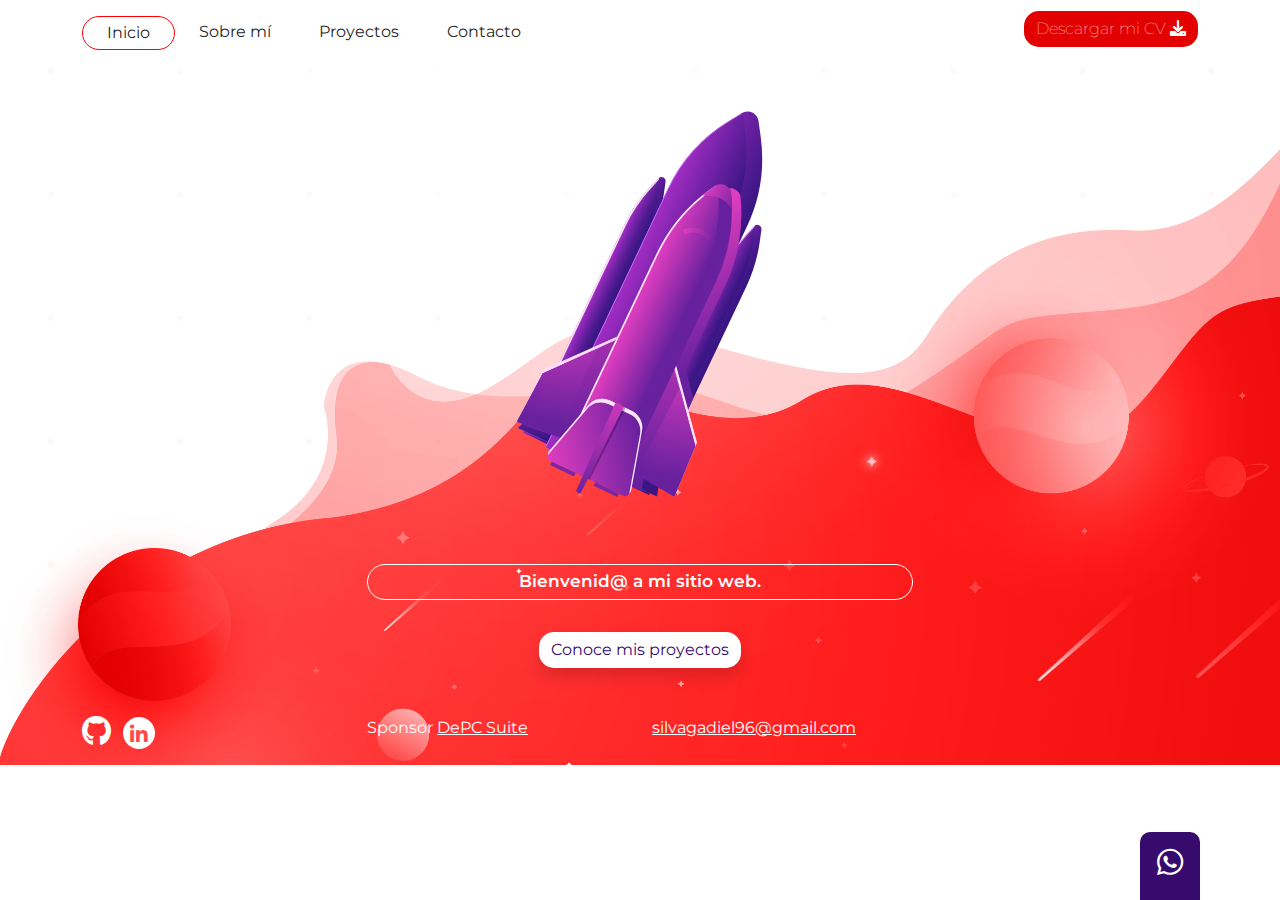
<file: index.html>
<!DOCTYPE html>
<html lang="es">

<head>

    <meta charset="UTF-8">
    <meta http-equiv="X-UA-Compatible" content="IE=edge">
    <meta name="viewport" content="width=device-width, initial-scale=1.0">


    <title>Inicio</title>

    <link rel="stylesheet" href="css/fontawesome/css/all.min.css">
    <link rel="stylesheet" href="css/fontawesome/css/fontawesome.min.css">
    <link rel="stylesheet" href="css/bootstrap/css/bootstrap.min.css">
    <script src="css/bootstrap/js/bootstrap.bundle.min.js"></script>
    <link rel="stylesheet" href="./css/styles.css">
    <link rel="shortcut icon" href="./images/Imagenes/favicon.ico" type="image/x-icon">

</head>

<body id="inicio" class="d-flex flex-column h-100">

    <!--Barra de Navegacion-->
    <header>

        <nav class="navbar navbar-expand-md mb-4">
            <div class="container">
                <button class="navbar-toggler" type="button" data-bs-toggle="collapse" data-bs-target="#navbarCollapse"
                    aria-controls="navbarCollapse" aria-expanded="false" aria-label="Toggle navigation">
                    <span class="navbar-toggler-icon"></span>
                </button>
                <div class="collapse navbar-collapse" id="navbarCollapse">
                    <ul class="navbar-nav me-auto mb-2 mb-md-0 mt-2">
                        <li class="nav-item">
                            <a class="nav-link px-4 py-1 active" href="index.html">Inicio</a>
                        </li>
                        <li class="nav-item">
                            <a class="nav-link px-4 py-1" href="sobre-mi.html">Sobre mí</a>
                        </li>
                        <li class="nav-item">
                            <a class="nav-link px-4 py-1" href="proyectos.html">Proyectos</a>
                        </li>
                        <li class="nav-item">
                            <a class="nav-link px-4 py-1" href="contacto.html">Contacto</a>
                        </li>
                    </ul>
                    <div class="d-inline">
                        <a href="" class="btn btn-rojo"> Descargar mi CV <i class="fa-solid fa-download"></i></a>
                    </div>
                </div>
            </div>
        </nav>

    </header>

    <!--Contenido principal-->
    <main class="container">
        <div class="row">
            <div class="col-12 mt-4 text-center div-cohete">
                <a href="./proyectos.html">
                    <img src="./images/Imagenes/cohete.svg" alt="cohete" class="cohete">
                </a>
            </div>
        </div>
        <div class="row justify-content-center">
            <div class="col-12 col-sm-6 my-4 mt-sm-5 text-center mb-3">
                <div class="input-home">
                    <p class="p-1">Bienvenid@ a mi sitio web.</p>
                </div>
            </div>
        </div>
        <div class="row">
            <div class="col-12 text-center">
                <a href="./proyectos.html" class="btn shadow">Conoce mis proyectos</a>
            </div>
        </div>
    </main>

    <!--Contenido Footer-->
    <footer class="container mt-5 pb-3">
        <div class="row">
            <div class="col-sm-3 col-12 text-center text-sm-start">
                <a href="" target="_blank" title="Github"><i class="fab fa-github"></i></a>
                <a href="" target="_blank" title="Linkedin"><i class="fab fa-linkedin-in"></i></a>
            </div>
            <div class="col-sm-3 col-12 text-center text-sm-start">
                Sponsor <a href="">DePC Suite</a>
            </div>
            <div class="col-sm-3 col-12 text-center text-sm-start">
                <a href="">silvagadiel96@gmail.com</a>
            </div>
        </div>
        <div class="btn-whatsapp">
            <a href="https://api.whatsapp.com/send?phone=541162423341" title="whatsapp">
                <i class="fa-brands fa-whatsapp"></i>
            </a>
        </div>
    </footer>

</body>

</html>
</file>
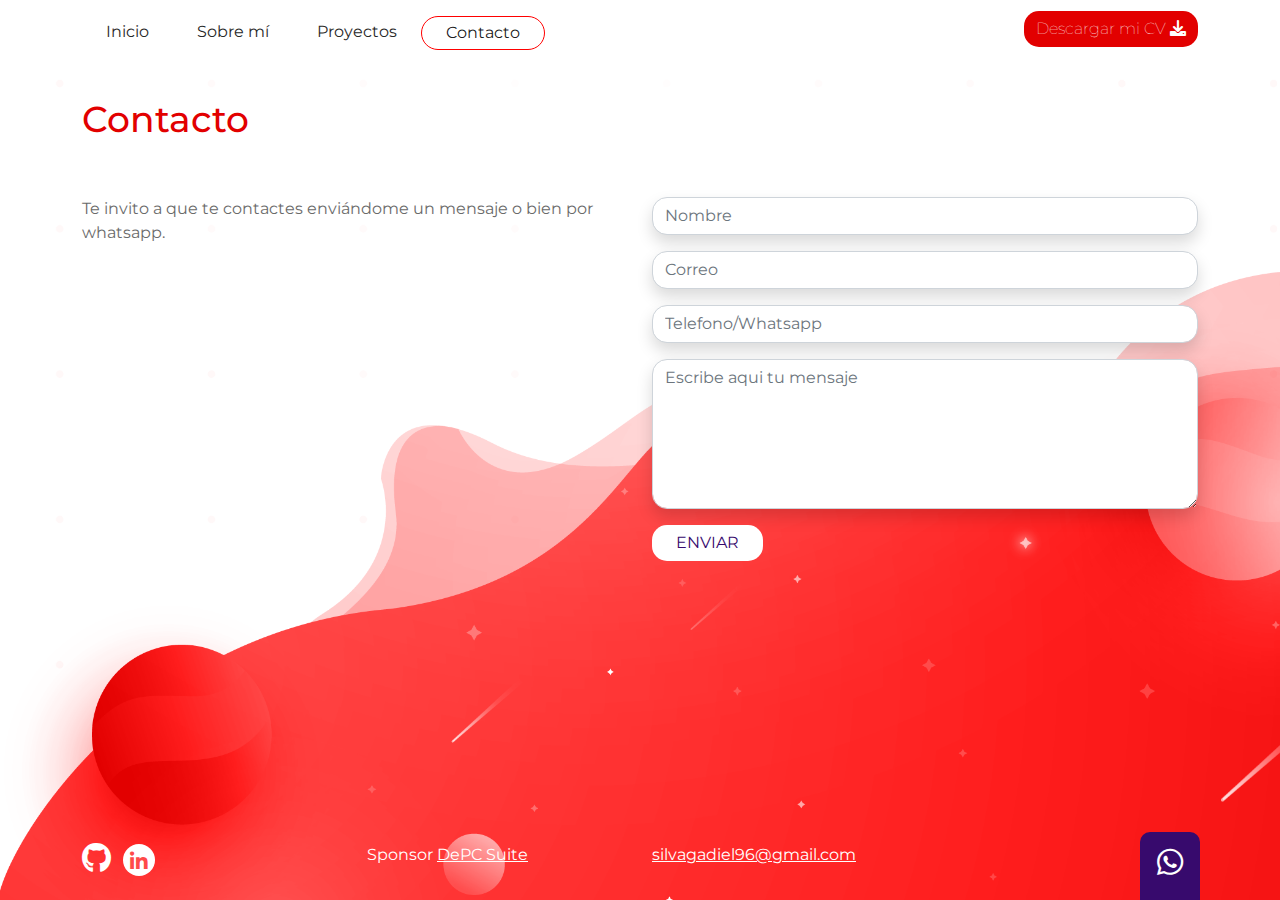
<file: contacto.html>
<!DOCTYPE html>
<html lang="es" class="h-100">

<head>
    <meta charset="UTF-8">
    <meta http-equiv="X-UA-Compatible" content="IE=edge">
    <meta name="viewport" content="width=device-width, initial-scale=1.0">

    <title>Contacto</title>

    <link rel="stylesheet" href="css/fontawesome/css/all.min.css">
    <link rel="stylesheet" href="css/fontawesome/css/fontawesome.min.css">
    <link rel="stylesheet" href="css/bootstrap/css/bootstrap.min.css">
    <script src="css/bootstrap/js/bootstrap.bundle.min.js"></script>
    <link rel="stylesheet" href="./css/styles.css">
    <link rel="shortcut icon" href="./images/Imagenes/favicon.ico" type="image/x-icon">
</head>

<body id="contacto" class="d-flex flex-column h-100">

    <!--Barra de Navegacion-->
    <header>
        <nav class="navbar navbar-expand-md mb-4">
            <div class="container">
                <button class="navbar-toggler" type="button" data-bs-toggle="collapse" data-bs-target="#navbarCollapse"
                    aria-controls="navbarCollapse" aria-expanded="false" aria-label="Toggle navigation">
                    <span class="navbar-toggler-icon"></span>
                </button>
                <div class="collapse navbar-collapse" id="navbarCollapse">
                    <ul class="navbar-nav me-auto mb-2 mb-md-0 mt-2">
                        <li class="nav-item">
                            <a class="nav-link px-4 py-1" href="index.html">Inicio</a>
                        </li>
                        <li class="nav-item">
                            <a class="nav-link px-4 py-1" href="sobre-mi.html">Sobre mí</a>
                        </li>
                        <li class="nav-item">
                            <a class="nav-link px-4 py-1" href="proyectos.html">Proyectos</a>
                        </li>
                        <li class="nav-item">
                            <a class="nav-link px-4 py-1 active" href="contacto.html">Contacto</a>
                        </li>
                    </ul>
                    <div class="d-inline">
                        <a href="" class="btn btn-rojo"> Descargar mi CV <i class="fa-solid fa-download"></i></a>
                    </div>
                </div>
            </div>
        </nav>
    </header>

    <!--Contenido principal area Contacto-->
    <main class="container">
        <div class="row">
            <div class="col-12 mt-3 mb-5">
                <h1>Contacto</h1>
            </div>
        </div>
        <div class="row">
            <div class="col-sm-6 col-12">
                <p>Te invito a que te contactes enviándome un mensaje o bien por whatsapp.</p>
            </div>

            <!--Formulario-->
            <div class="col-sm-6 col-12">
                <form action="" method="post">
                    <div class="pb-3">
                        <input type="text" name="txtNombre" id="txtNombre" placeholder="Nombre"
                            class="form-control shadow" required>
                    </div>
                    <div class="pb-3">
                        <input type="email" name="txtCorreo" id="txtCorreo" placeholder="Correo"
                            class="form-control shadow" required>
                    </div>
                    <div class="pb-3">
                        <input type="number" name="txtTelefono" id="txtTelefono" placeholder="Telefono/Whatsapp"
                            class="form-control shadow" required>
                    </div>
                    <div class="pb-3">
                        <textarea name="txtMensaje" id="txtMensaje" placeholder="Escribe aqui tu mensaje"
                            class="form-control shadow" required></textarea>
                    </div>
                    <div class="me-auto text-right">
                        <button type="summit" mame="Enviar" class="btn px-4">ENVIAR</button>
                    </div>
                </form>
            </div>
        </div>
    </main>

    <!--Contenido Footer-->
    <footer class="container mt-auto pb-4">
        <div class="row">
            <div class="col-sm-3 col-12 text-center text-sm-start">
                <a href="" target="_blank" title="Github"><i class="fab fa-github"></i></a>
                <a href="" target="_blank" title="Linkedin"><i class="fab fa-linkedin-in"></i></a>

            </div>
            <div class="col-sm-3 col-12 text-center text-sm-start">
                Sponsor <a href="">DePC Suite</a>
            </div>
            <div class="col-sm-3 col-12 text-center text-sm-start">
                <a href="">silvagadiel96@gmail.com</a>
            </div>
        </div>
        <div class="btn-whatsapp">
            <a href="https://api.whatsapp.com/send?phone=541162423341" title="whatsapp">
                <i class="fa-brands fa-whatsapp"></i>
            </a>
        </div>
    </footer>

</body>

</html>
</file>
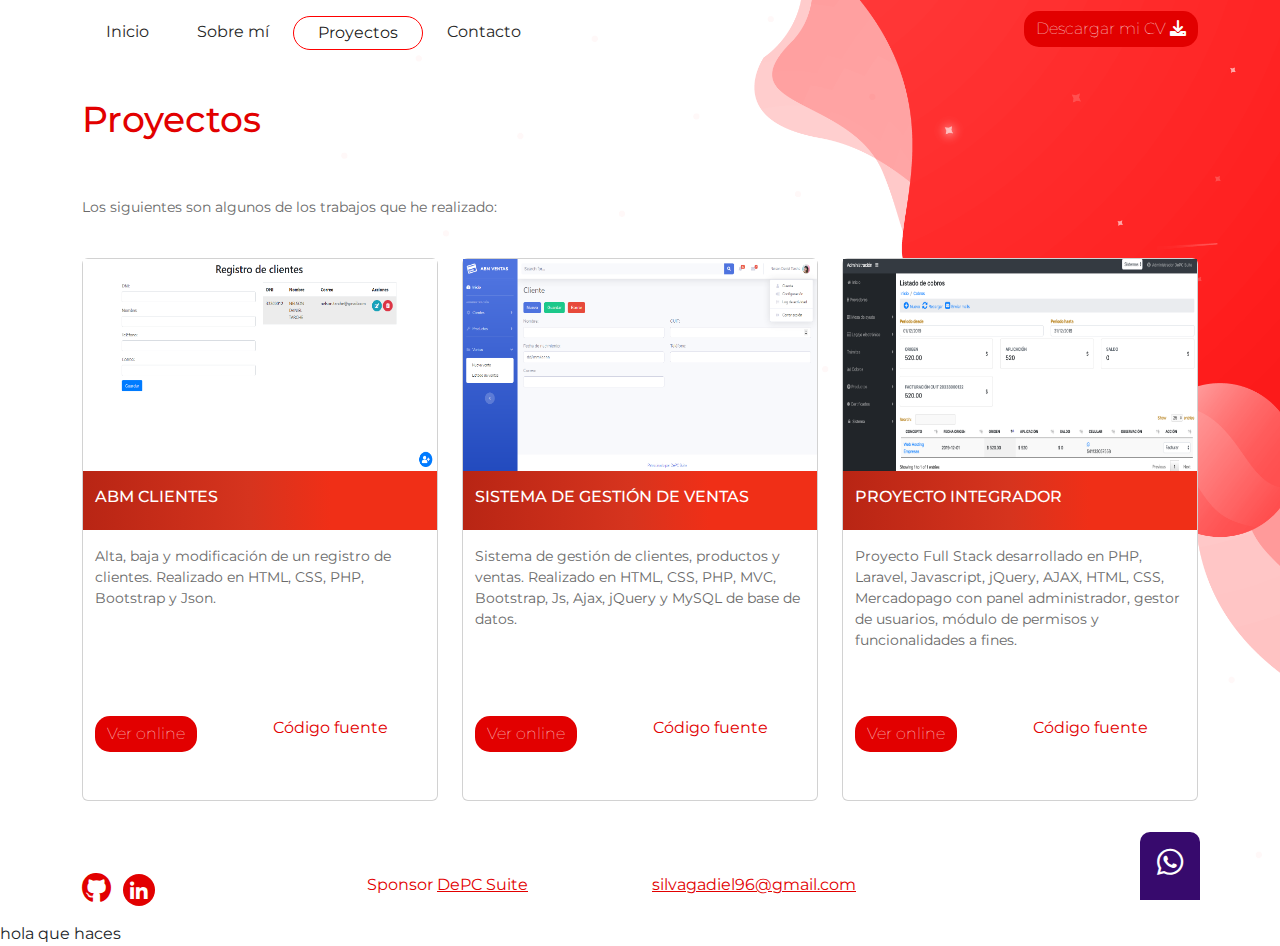
<file: proyectos.html>
<!DOCTYPE html>
<html lang="es">

<head>

    <meta charset="UTF-8">
    <meta http-equiv="X-UA-Compatible" content="IE=edge">
    <meta name="viewport" content="width=device-width, initial-scale=1.0">

    <title>Proyectos</title>

    <link rel="stylesheet" href="css/fontawesome/css/all.min.css">
    <link rel="stylesheet" href="css/fontawesome/css/fontawesome.min.css">
    <link rel="stylesheet" href="css/bootstrap/css/bootstrap.min.css">
    <script src="css/bootstrap/js/bootstrap.bundle.min.js"></script>
    <link rel="stylesheet" href="./css/styles.css">
    <link rel="shortcut icon" href="./images/Imagenes/favicon.ico" type="image/x-icon">

</head>

<body id="proyectos" class="d-flex flex-column h-100">

    <!--Barra de Navegacion-->
    <header>

        <nav class="navbar navbar-expand-md mb-4">
            <div class="container">
                <button class="navbar-toggler" type="button" data-bs-toggle="collapse" data-bs-target="#navbarCollapse"
                    aria-controls="navbarCollapse" aria-expanded="false" aria-label="Toggle navigation">
                    <span class="navbar-toggler-icon"></span>
                </button>
                <div class="collapse navbar-collapse" id="navbarCollapse">
                    <ul class="navbar-nav me-auto mb-2 mb-md-0 mt-2">
                        <li class="nav-item">
                            <a class="nav-link px-4 py-1" href="index.html">Inicio</a>
                        </li>
                        <li class="nav-item">
                            <a class="nav-link px-4 py-1" href="sobre-mi.html">Sobre mí</a>
                        </li>
                        <li class="nav-item">
                            <a class="nav-link px-4 py-1 active" href="proyectos.html">Proyectos</a>
                        </li>
                        <li class="nav-item">
                            <a class="nav-link px-4 py-1 " href="contacto.html">Contacto</a>
                        </li>
                    </ul>
                    <div class="d-inline">
                        <a href="" class="btn btn-rojo"> Descargar mi CV <i class="fa-solid fa-download"></i></a>
                    </div>
                </div>
            </div>
        </nav>

    </header>

    <!--Contenido principal-->
    <main class="container">

        <div class="row">
            <div class="col-12 mt-3 mb-5">
                <h1>Proyectos</h1>
            </div>
        </div>

        <div class="row">
            <div class="col-12">
                <p>Los siguientes son algunos de los trabajos que he realizado:</p>
            </div>
        </div>

        <!--Contenido de las tarjetas, mismo estilizacion-->
        <div class="row">
            <!--Contenedor de cada tarjeta 1-->
            <div class="col-md-4 col-12 p-sm-4 px-4 py-2">
                <!--cada div sirve para cada parte de la tarjeta-->
                <div class="row card">
                    <div class="col-12 p-0">
                        <img src="./images/Imagenes/abmclientes.png" alt="" class="img-fluid">
                    </div>
                    <div class="col-12 color-gradiente py-3">
                        <h2>ABM CLIENTES</h2>
                    </div>
                    <div class="col-12 py-3">
                        <p>Alta, baja y modificación de un registro de clientes. Realizado en HTML, CSS, PHP, Bootstrap
                            y Json.</p>
                    </div>

                    <div class="row py-5">
                        <div class="col-6">
                            <a href="sistema/abmclientes" class="btn btn-rojo" target="_blank">Ver online</a>
                        </div>
                        <div class="col-6 link-rojo text-center"><a href="">Código fuente</a></div>
                    </div>
                </div>
            </div>
            <!--Contenedor de cada tarjeta 2-->
            <div class="col-md-4 col-12 p-sm-4 px-4 py-2">
                <div class="row card">
                    <div class="col-12 p-0">
                        <img src="./images/Imagenes/abmventas.png" alt="" class="img-fluid">
                    </div>
                    <div class="col-12 color-gradiente py-3">
                        <h2>SISTEMA DE GESTIÓN DE VENTAS</h2>
                    </div>
                    <div class="col-12 py-3">
                        <p>Sistema de gestión de clientes, productos y ventas. Realizado en HTML, CSS, PHP, MVC,
                            Bootstrap, Js, Ajax, jQuery y MySQL de base de datos.</p>
                    </div>

                    <div class="row py-5">
                        <div class="col-6">
                            <a href="sistema/abmclientes" class="btn btn-rojo" target="_blank">Ver online</a>
                        </div>
                        <div class="col-6 link-rojo text-center"><a href="">Código fuente</a></div>
                    </div>
                </div>
            </div>
            <!--Contenedor de cada tarjeta 3-->
            <div class="col-md-4 col-12 p-sm-4 px-4 py-2">
                <div class="row card">
                    <div class="col-12 p-0">
                        <img src="./images/Imagenes/proyecto-integrador.png" alt="" class="img-fluid">
                    </div>
                    <div class="col-12 color-gradiente py-3">
                        <h2>PROYECTO INTEGRADOR</h2>
                    </div>
                    <div class="col-12 py-3">
                        <p>Proyecto Full Stack desarrollado en PHP, Laravel, Javascript, jQuery, AJAX, HTML, CSS,
                            Mercadopago con panel administrador, gestor de usuarios, módulo de permisos y
                            funcionalidades a fines.</p>
                    </div>

                    <div class="row py-5">
                        <div class="col-6">
                            <a href="sistema/abmclientes" class="btn btn-rojo" target="_blank">Ver online</a>
                        </div>
                        <div class="col-6 link-rojo text-center"><a href="">Código fuente</a></div>
                    </div>
                </div>
            </div>
        </div>
    </main>

    <!--Contenido Footer-->
    <footer class="container mt-5 pb-3">
        <div class="row">
            <div class="col-sm-3 col-12 text-center text-sm-start">
                <a href="" target="_blank" title="Github"><i class="fab fa-github"></i></a>
                <a href="" target="_blank" title="Linkedin"><i class="fab fa-linkedin-in"></i></a>
            </div>
            <div class="col-sm-3 col-12 text-center text-sm-start">
                Sponsor <a href="">DePC Suite</a>
            </div>
            <div class="col-sm-3 col-12 text-center text-sm-start">
                <a href="">silvagadiel96@gmail.com</a>
            </div>
        </div>
        <div class="btn-whatsapp">
            <a href="https://api.whatsapp.com/send?phone=541162423341" title="whatsapp">
                <i class="fa-brands fa-whatsapp"></i>
            </a>
        </div>
    </footer>

    hola que haces

</body>

</html>
</file>
<file: css/styles.css>
/*IMPORT; nos permite vincular distintas fuentes, proporcionadas por google en este caso*/
@import url('https://fonts.googleapis.com/css2?family=Montserrat:ital,wght@0,100;0,200;0,300;0,400;0,500;0,600;0,700;0,800;0,900;1,100;1,200;1,300;1,400;1,500;1,600;1,700;1,800;1,900&display=swap');

/*con el root puedo generar varialbes, que puedo utilizar en mi codigo, facilitanto el uso de las propiedades y valores como el color de un elemento*/
:root {

    --headers-color: #e20000;
    --btn-color: #E20000;
    --btn-media-color: rgba(227, 0, 0, 0.5);
    --links-color: #E20000;
}

* {
    box-sizing: border-box;
}

body {
    /*tipo de fuente de google fonts*/
    font-family: 'Montserrat', sans-serif;
    margin: 0;
}

/*MODIFICACIONES GENERALES, PARRAFOS, ENCABEZADOS.*/
h1 {
    color: var(--headers-color);
    font-size: 36px;
}

h2 {
    font-size: 24px;
    /*modifica el tipo de letra, de minuscula a mayuscula*/
    color: white;
}

h3 {
    font-size: 14px;
    /*tamaño de la fuente en los encabezados terciarios*/
    color: #282828;
    font-weight: 300;
    /*trazado de la fuente*/
}

p {
    color: #6a6a6a;
    font-size: 16px;
}

.img-fluid {
    /*damos propiedades predeterminadas para todas las img y no tener q agrandar el codigo*/
    height: auto;
    max-width: 100%;
}


/*botones generales*/
.btn {
    /*color del texto*/
    color: #370a6d;
    /*fondo del boton*/
    background-color: white;
    /*propiedad para no dejar bordes en los botones*/
    border: none;
}

/*botones con fondo rojo*/
.btn-rojo {
    background-color: #E20000;
    color: white;
    font-weight: 100;
}

/*propiedad hover, permite modifica propiedades css, al pasar el cursor sobre la caja*/
.btn:hover {
    color: white;
    background-color: #370a6d;
}


.link-rojo a {
    color: var(--links-color);
    text-decoration: none;
}


/*BARRA DE NAVEGACION*/
nav .active {
    /*borde activo en la barra de navegacion*/
    border: 1px solid red;
    /*borde activo*/
    border-radius: 20px;
}

nav .nav-link {
    /*color del texto de los links de navegacion*/
    color: #282828;
}

nav .btn-rojo {
    /*fondo del boton CV*/
    background-color: #e20000;
    /*Tamaño de la fuente*/
    font-weight: 100;
    /*color del boton CV*/
    color: white;

}

/*MODIFICACIONES AREA INICIO*/
#inicio {
    /*fondo de contacto*/
    background-image: url(../images/Imagenes/fondo-contacto.png);
    /*propiedad size para cubrir la pantalla con el fondo*/
    background-size: cover;
    /*propiedad para no repetir la imagen varias veces en la pantalla*/
    background-repeat: no-repeat;
}

#inicio .cohete {
    height: 400px;
}

#inicio .div-cohete {
    /*la columna que contiene a la imagen del cohete.*/
    height: 410px;
}

#inicio .cohete:hover {
    /*tamaño del cohete, ocupara como tamaño final el total de la columna contenedora de la img.*/
    transition: all ease 1.5s;
    height: 410px;
}

#inicio .input-home p {
    border: 1px solid white;
    border-radius: 50px;
    font-size: 17px;
    font-weight: 600;
    color: white;
}

/*MODIFICACIONES AREA SOBRE MI*/

.perfil-img {
    margin: 1em auto;
    background-color: #fff;
    border-radius: 50%;
    display: block;
    padding: 10px;
}

#sobremi .card {
    height: 182px;
}

#sobremi footer .fa-github {
    color: #E20000;
}

#sobremi footer .fa-linkedin-in {
    color: white;
    background-color: #E20000;
}

#sobremi footer a {
    color: #E20000;
}

#experiencia h2 {
    color: #370A6D;
}

#experiencia h4 {
    color: #370A6D;
    font-size: 17px;
}

#experiencia h3,
#formacion h3 {
    color: #6A6A6A;
    font-size: 18px;
    font-weight: 600;
}

#experiencia h5 {
    color: #6A6A6A;
    font-size: 14px;
}

#experiencia .img-fluid,
#formacion .img-fluid,
#cursos .img-fluid {
    opacity: 0.5;
    filter: grayscale(100%);
}

#experiencia .img-fluid:hover,
#formacion .img-fluid:hover,
#cursos .img-fluid:hover {
    opacity: 1;
    filter: grayscale(0);
}

#formacion h2,
#cursos h2 {
    color: #E20000;
}

#formacion h4,
#cursos h4 {
    color: #e20000;
    font-size: 17px;
}

#formacion h5,
#cursos h5 {
    color: #6A6A6A;
    font-size: 14px;
    ;
}

.colum {
    background: linear-gradient(to left top, #fc8d337c 0%, rgba(52, 58, 64, 0) 25%, rgba(73, 80, 87, 0) 70%, rgba(108, 117, 125, 0) 100%);

}

.estilo:hover {
    animation-duration: 5s;
    animation-name: box-shadow;
    animation-iteration-count: infinite;
}

@keyframes box-shadow {
    0% {
        box-shadow: 0px 0px 10px 0px #ffba08;
    }

    50% {
        box-shadow: 0px 0px 15px 5px #ffba08;
    }

    100% {
        box-shadow: 0px 0px 10px 0px #ffba08;
    }
}

#idiomas .card {
    background-color: #bd1f36;
    border-radius: 15px;
    padding: 40px 0;
}

#idiomas .tarjeta {
    border-radius: 15px;
}

#idiomas .fas {
    font-size: 80px;
    color: white;
}

#idiomas h2 {
    font-size: 16px;
    font-weight: 600px;
    color: #282828;
}

/*MODIFICACIONES AREA PROYECTO*/
#proyectos {
    /*fondo de la seccion de proyectos.*/
    background-image: url(../images/Imagenes/fondo-proyectos.png);
    background-size: cover;
    background-repeat: no-repeat;
}

#proyectos p {
    /*tamaño de la fuente solo para los parrafos de la seccion parrafos*/
    font-size: 14px;
}

#proyectos .card p {
    /*altura del contenedor del parrafo, de las tres tarjetas*/
    height: 90px;
}

#proyectos h2 {
    /*tamaño de la fuente de los encabezados secundarios*/
    font-size: 16px;
    /*propiedad para modificar el tipo de letra, en este caso de minuscula a mayusculas*/
    text-transform: uppercase;
    /*color del texto*/
    color: white;
}

/*tamaño de las imagenes de las tarjetas, no es recomendable modificar tanto los valores de una imagen original para no originar deformaciones en la imagen*/
#proyectos img {
    height: 212px;
}

/*modificaciones del footer del area de proyectos por un tema de colores con el fondo*/
#proyectos footer {
    color: #E20000;
}

#proyectos footer a {
    color: #E20000;
}

#proyectos footer .fa-github {
    color: #E20000;
}

#proyectos footer .fa-linkedin-in {
    color: white;
    background-color: #E20000;
}

.color-gradiente {
    /*fondo con estilo gradiente, podemos dar un degradado de colores dando un efecto mas atractivo a la pagina, posicionando por porcentajes la concentracion del color*/
    background: linear-gradient(to right, rgba(184, 37, 20, 1) 0%, rgba(214, 52, 30, 1) 47%, rgba(240, 47, 23, 1) 70%, rgba(240, 47, 23, 1) 100%);
}

/*MODIFICACIONES AREA CONTACTO*/
/*FORMULARIO*/
#contacto {
    /*fondo de contacto*/
    background-image: url(../images/Imagenes/fondo-contacto.png);
    /*propiedad size para cubrir la pantalla con el fondo*/
    background-size: cover;
    /*propiedad para no repetir la imagen varias veces en la pantalla*/
    background-repeat: no-repeat;
}

input,
textarea,
.btn {
    /*boton del formulario*/
    border-radius: 15px !important;
}

textarea {
    /*tamaño en alto del textarea, parte del formulario*/
    height: 150px;
}

/*sombreado de los imputs del formulario*/
.shadow {
    box-shadow: 0 .5rem 1rem rgba(0, 0, 0, 0.15) !important;
}


/*MODIFICAIONES AL FOOTER*/
.btn-whatsapp {
    background-color: #370a6d;
    color: white;
    width: 60px;
    /*modificaciones a los bordes izquierdo y top*/
    border-top-right-radius: 10px;
    border-top-left-radius: 10px;
    font-size: 30px;
    /*alinea el texto al centro de la caja*/
    padding: 8px 0 15px 0;
    text-align: center;
    /*propiedad que nos permite dejar fijo el boton en la pantalla*/
    position: fixed;
    /*propiedades que nos permite posicionar una caja, en determinado lugar deseado*/
    right: 80px;
    bottom: 0px;
}

.btn-whatsapp i {
    font-size: 30px;
    color: white;
}

/*estilo del footer*/
footer {
    color: white;
}

footer a {
    color: white;
}

footer .fa-github {
    font-size: 30px;
    color: white;
}

footer .fa-linkedin-in {
    background-color: white;
    border-radius: 80px;
    text-align: center;
    padding: 8px 0 0 0;
    color: #ff4a49;
    font-size: 20px;
    margin: 0 8px;
    height: 32px;
    border: 0px;
    width: 32px;
}

/*MEDIA QUERYS, para modificar las secciones para una mejor apreciacion en dispositivos moviles*/
@media (max-width:750px) {
    #contacto {
        background-image: url(../images/Imagenes/fondo-contacto.png);
        background-repeat: no-repeat;
        background-size: cover;
    }

    /*sin estas propiedades no podia mantener la imagen centrada en el contenedor, al aplicarle display flex, pude mover el contenido del contenedor de la imagen de manera sencilla.*/
    #sobremi .img-fluid,
    img-container {
        width: 70%;
        text-align: center;
        display: flex;
        align-items: center;
        justify-content: center;
        margin-left: 0;
    }

    /*Si quito esta propiedad las imganes se me van por el borde del contenido cuando pongo la pantalla en dispositivo moviles, con esto no sucede.*/
    #sobremi #tecnologias .card img {
        max-width: 40%;
    }

    /*//no estaria encontrando para que agregue esto, lo comento por si las dudas lo tengo que utilizar
    #tecnologias #inicio {
        background-image: url(../images/Imagenes/fondo-contacto.png);
        background-repeat: no-repeat;
        background-size: cover;
    }
*/

    #proyectos {
        background-image: url(../images/Imagenes/fondo-proyectos.png);
        background-repeat: no-repeat;
        background-size: contain;
    }
}
</file>
